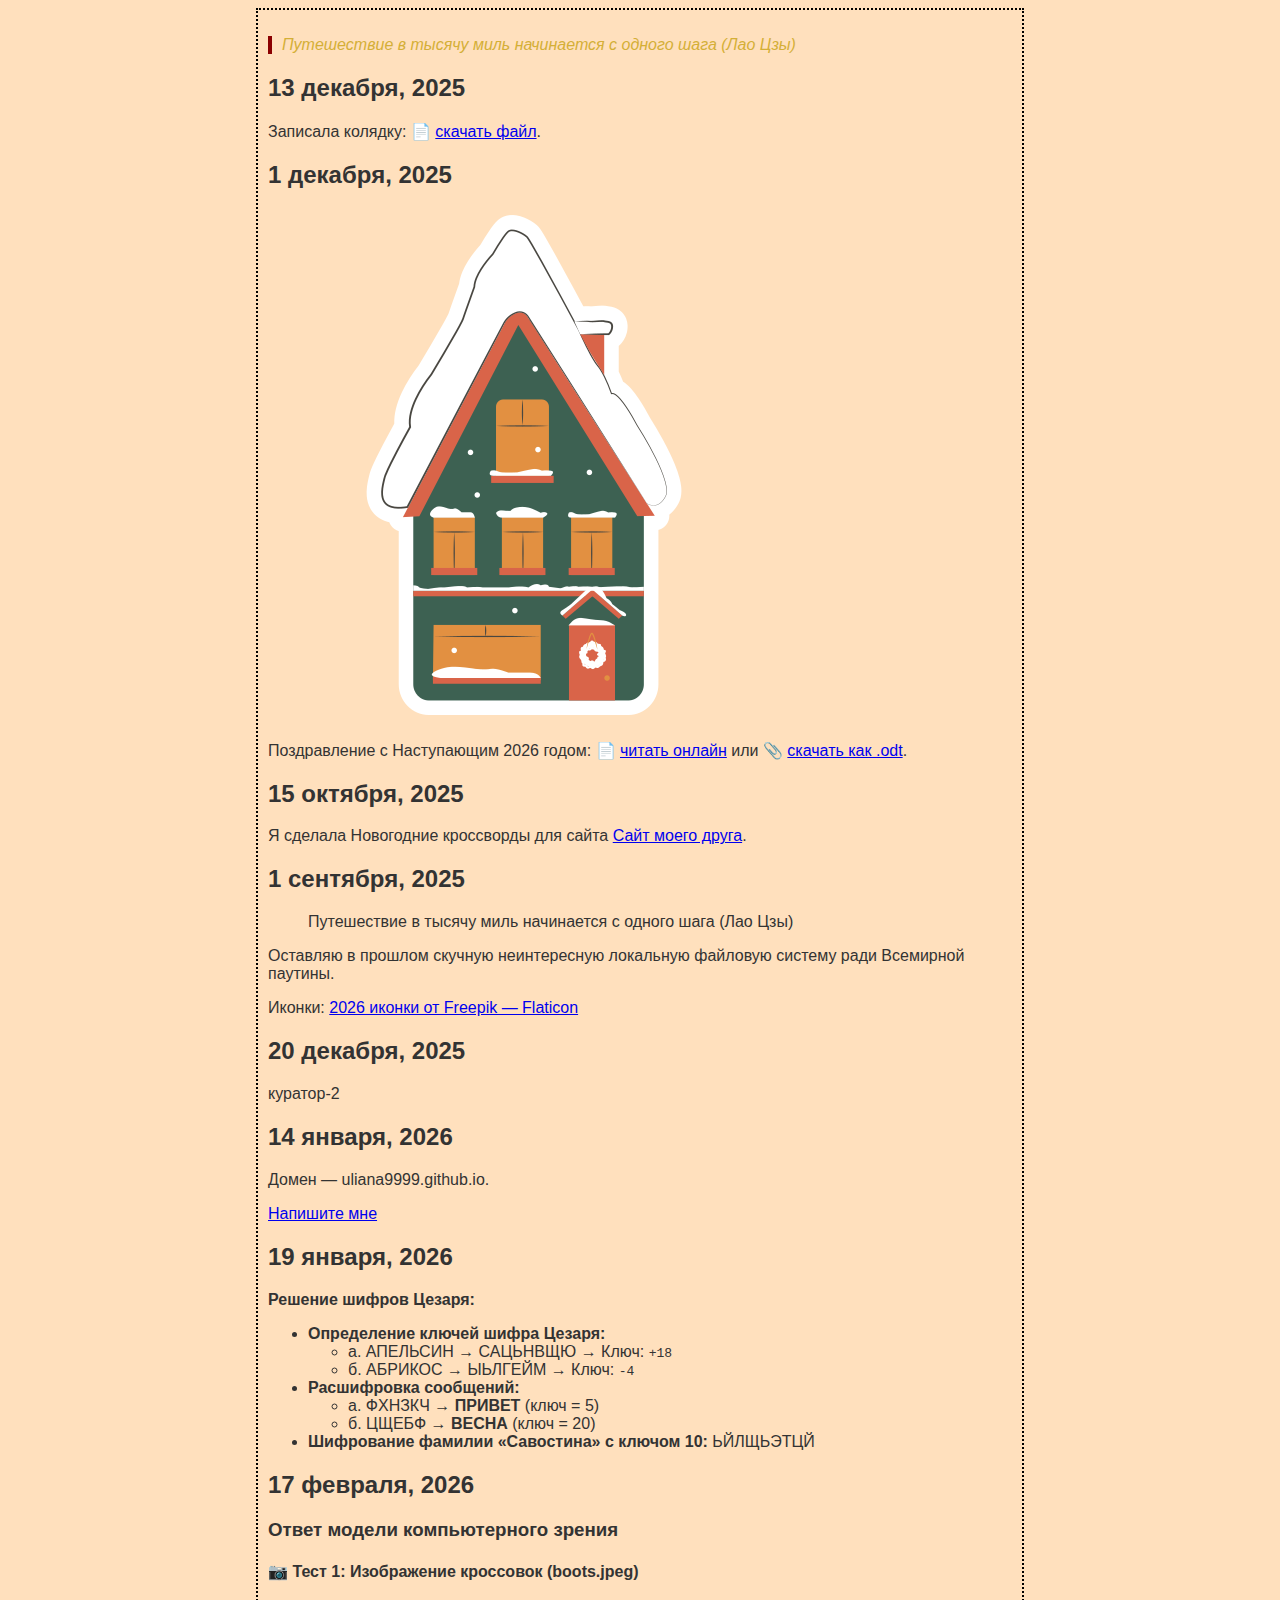
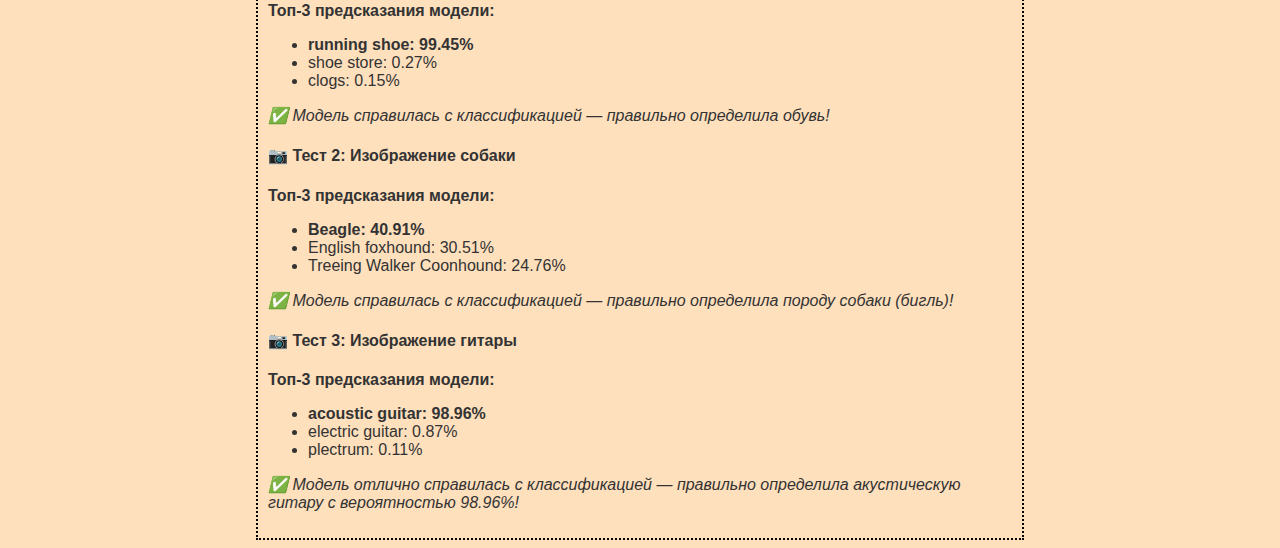
<file: index.html>
<!DOCTYPE html>
<html lang="ru">
<head>
  <meta charset="UTF-8">
  <title>Моя страница</title>
  <link rel="stylesheet" href="style.css">
</head>
<body>
  <blockquote class="q">Путешествие в тысячу миль начинается с одного шага (Лао Цзы)</blockquote>

  <h2>13 декабря, 2025</h2>
  <p>
    Записала колядку:  
    📄 <a href="docs/kolyadka%20%281%29.odt" title="Колядка: текст и видео" download>скачать файл</a>.
  </p>

  <h2>1 декабря, 2025</h2>
  <img src="Icons/free-sticker-house-16428601.png" alt="Новый год">
  <p>
    Поздравление с Наступающим 2026 годом:  
    📄 <a href="Congratulations2026.html" title="Читать онлайн">читать онлайн</a> или  
    📎 <a href="kolyadka.odt" title="Скачать документ ODT" download>скачать как .odt</a>.
  </p>

  <h2>15 октября, 2025</h2>
  <p>
    Я сделала Новогодние кроссворды для сайта 
    <a href="https://justmargarret.github.io/just-yourmargarret2/" title="Блог моего друга">Сайт моего друга</a>.
  </p>

  <h2>1 сентября, 2025</h2>
  <blockquote>Путешествие в тысячу миль начинается с одного шага (Лао Цзы)</blockquote>
  <p>
    Оставляю в прошлом скучную неинтересную локальную файловую систему ради Всемирной паутины.
  </p>

  <p>Иконки: 
    <a href="https://www.flaticon.com/ru/free-icons/2026" title="2026 иконки">2026 иконки от Freepik — Flaticon</a>
  </p>

  <!-- Новая запись -->
  <h2>20 декабря, 2025</h2>
  <p>куратор-2</p>

  <!-- Запись от 14 января — внутри body! -->
  <h2>14 января, 2026</h2>
  <p>Домен — uliana9999.github.io.</p>
  <p><a href="mailto:ulya.savostina.09@bk.ru">Напишите мне</a></p>

</body>
</html>
<h2>19 января, 2026</h2>
<p>
  <strong>Решение шифров Цезаря:</strong>
</p>
<ul>
  <li>
    <strong>Определение ключей шифра Цезаря:</strong>
    <ul>
      <li>а. АПЕЛЬСИН → САЦЬНВЩЮ → Ключ: <code>+18</code></li>
      <li>б. АБРИКОС → ЫЬЛГЕЙМ → Ключ: <code>-4</code></li>
    </ul>
  </li>
  <li>
    <strong>Расшифровка сообщений:</strong>
    <ul>
      <li>а. ФХНЗКЧ → <strong>ПРИВЕТ</strong> (ключ = 5)</li>
      <li>б. ЦЩЕБФ → <strong>ВЕСНА</strong> (ключ = 20)</li>
    </ul>
  </li>
  <li>
    <strong>Шифрование фамилии «Савостина» с ключом 10:</strong> ЬЙЛЩЬЭТЦЙ 
    </li>
</ul>
<p>
 <h2>17 февраля, 2026</h2>
  <h3>Ответ модели компьютерного зрения</h3>
  
  <h4>📷 Тест 1: Изображение кроссовок (boots.jpeg)</h4>
  <p><strong>Топ-3 предсказания модели:</strong></p>
  <ul>
    <li><strong>running shoe: 99.45%</strong></li>
    <li>shoe store: 0.27%</li>
    <li>clogs: 0.15%</li>
  </ul>
  <p><em>✅ Модель справилась с классификацией — правильно определила обувь!</em></p>
  <h4>📷 Тест 2: Изображение собаки</h4>
<p><strong>Топ-3 предсказания модели:</strong></p>
<ul>
  <li><strong>Beagle: 40.91%</strong></li>
  <li>English foxhound: 30.51%</li>
  <li>Treeing Walker Coonhound: 24.76%</li>
</ul>
<p><em>✅ Модель справилась с классификацией — правильно определила породу собаки (бигль)!</em></p>
  <h4>📷 Тест 3: Изображение гитары</h4>
<p><strong>Топ-3 предсказания модели:</strong></p>
<ul>
  <li><strong>acoustic guitar: 98.96%</strong></li>
  <li>electric guitar: 0.87%</li>
  <li>plectrum: 0.11%</li>
</ul>
<p><em>✅ Модель отлично справилась с классификацией — правильно определила акустическую гитару с вероятностью 98.96%!</em></p>
</file>
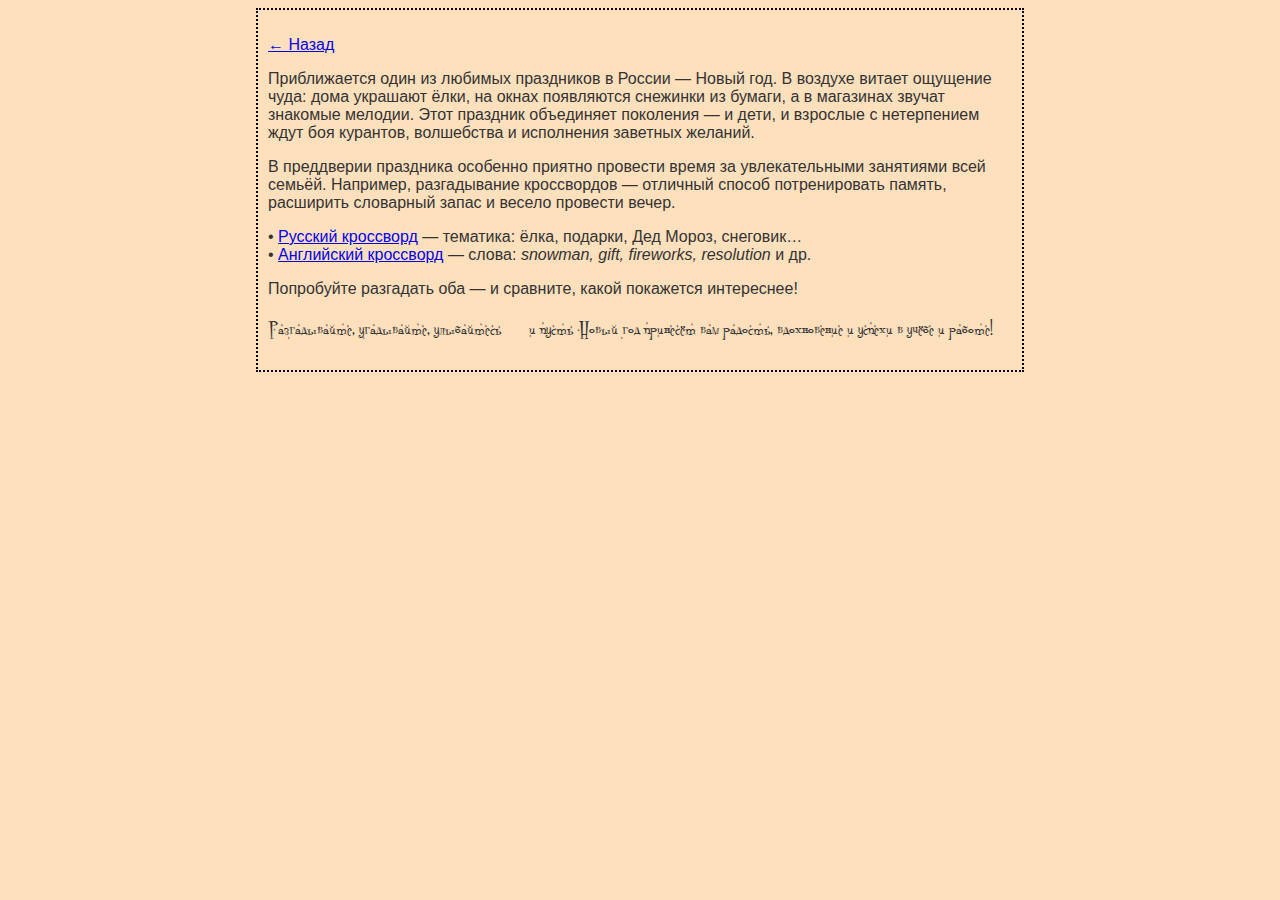
<file: Congratulations2026.html>
<!DOCTYPE html>
<html lang="ru">
<head>
    <meta charset="UTF-8">
    <title>Поздравление!</title>
    <link rel="stylesheet" type="text/css" href="style.css" />
</head>
<body>
    <p><a href="index.html">← Назад</a></p>

    <p>Приближается один из любимых праздников в России — Новый год. В воздухе витает ощущение чуда: дома украшают ёлки, на окнах появляются снежинки из бумаги, а в магазинах звучат знакомые мелодии. Этот праздник объединяет поколения — и дети, и взрослые с нетерпением ждут боя курантов, волшебства и исполнения заветных желаний.</p>
    
    <p>В преддверии праздника особенно приятно провести время за увлекательными занятиями всей семьёй. Например, разгадывание кроссвордов — отличный способ потренировать память, расширить словарный запас и весело провести вечер.</p>
    
    <p>
        • <a href="krossvordRU.html">Русский кроссворд</a> — тематика: ёлка, подарки, Дед Мороз, снеговик…<br>
        • <a href="krossvordEN.html">Английский кроссворд</a> — слова: <em>snowman, gift, fireworks, resolution</em> и др.
    </p>

    <p>Попробуйте разгадать оба — и сравните, какой покажется интереснее!</p>

    <p class="quote">Разгадывайте, угадывайте, улыбайтесь — и пусть Новый год принесёт вам радость, вдохновение и успехи в учёбе и работе!</p>
</body>
</html>
</file>
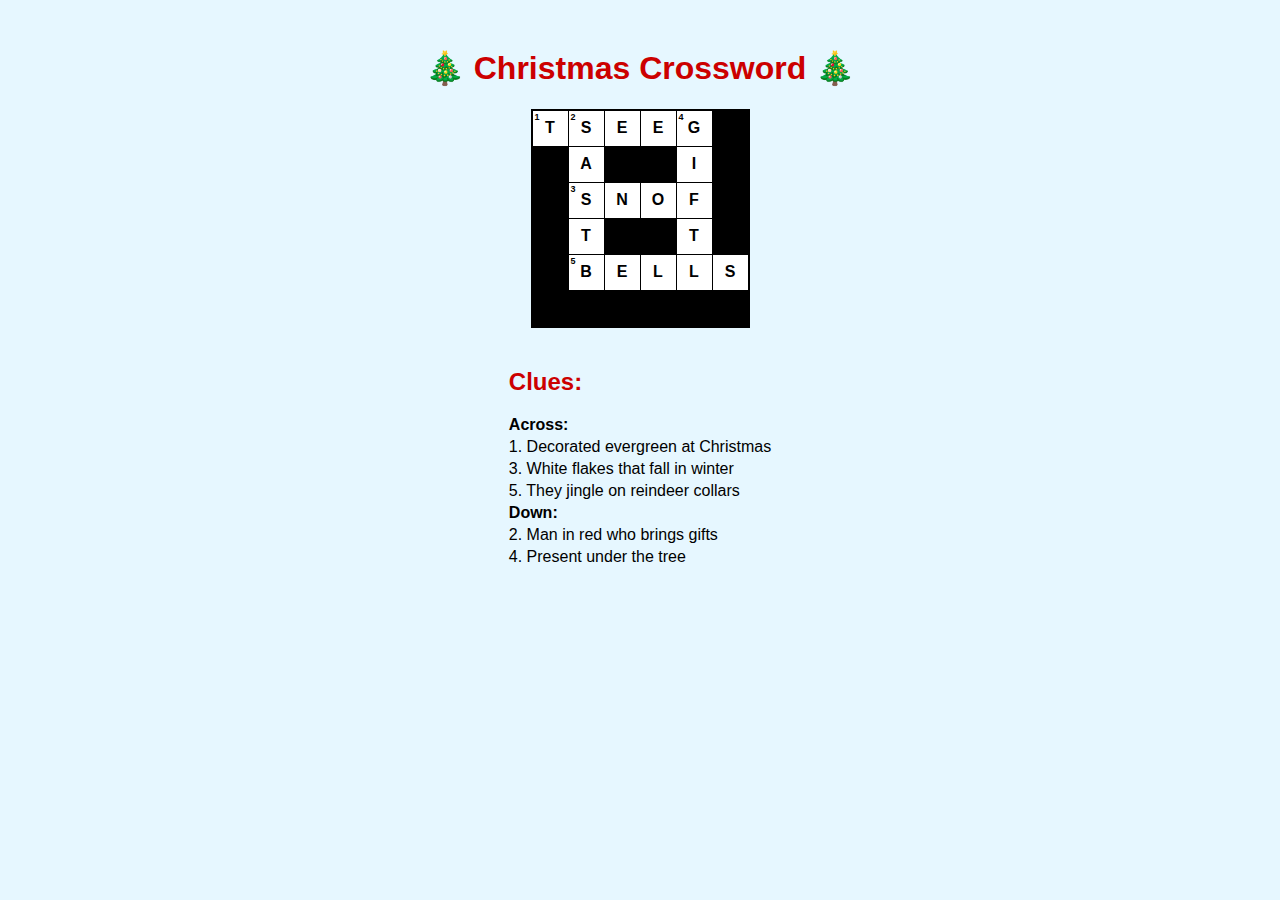
<file: krossvordEN.html>
<!DOCTYPE html>
<html lang="en">
<head>
  <meta charset="UTF-8" />
  <meta name="viewport" content="width=device-width, initial-scale=1.0"/>
  <title>Christmas Crossword</title>
  <style>
    body {
      font-family: Arial, sans-serif;
      background-color: #e6f7ff;
      padding: 20px;
      text-align: center;
    }
    h1 {
      color: #c00;
    }
    .container {
      display: flex;
      flex-direction: column;
      align-items: center;
      gap: 20px;
    }
    .grid {
      display: grid;
      grid-template-columns: repeat(6, 35px);
      grid-gap: 1px;
      background-color: #000;
      padding: 2px;
      margin: auto;
    }
    .cell {
      width: 35px;
      height: 35px;
      background-color: #fff;
      display: flex;
      justify-content: center;
      align-items: center;
      font-weight: bold;
      position: relative;
      font-size: 16px;
    }
    .cell.black {
      background-color: #000;
    }
    .cell span.number {
      position: absolute;
      top: 1px;
      left: 2px;
      font-size: 9px;
      color: #000;
    }
    .clues {
      text-align: left;
      max-width: 400px;
    }
    .clues h2 {
      color: #c00;
    }
    .clue {
      margin: 4px 0;
    }
  </style>
</head>
<body>
  <h1>🎄 Christmas Crossword 🎄</h1>
  <div class="container">
    <div class="grid" id="crossword"></div>
    <div class="clues">
      <h2>Clues:</h2>
      <div class="clue"><strong>Across:</strong></div>
      <div class="clue">1. Decorated evergreen at Christmas</div>
      <div class="clue">3. White flakes that fall in winter</div>
      <div class="clue">5. They jingle on reindeer collars</div>
      <div class="clue"><strong>Down:</strong></div>
      <div class="clue">2. Man in red who brings gifts</div>
      <div class="clue">4. Present under the tree</div>
    </div>
  </div>

  <script>
    // Слова кроссворда
    const words = [
      { word: "TREE", dir: "hor", row: 0, col: 0, clue: 1 },
      { word: "SANTA", dir: "ver", row: 0, col: 1, clue: 2 },
      { word: "SNOW", dir: "hor", row: 2, col: 1, clue: 3 },
      { word: "GIFT", dir: "ver", row: 0, col: 4, clue: 4 },
      { word: "BELLS", dir: "hor", row: 4, col: 1, clue: 5 }
    ];

    // Создаём пустую сетку 6x6
    const size = 6;
    const grid = Array(size).fill().map(() => Array(size).fill(null));
    const numbers = Array(size).fill().map(() => Array(size).fill(0));

    // Расставляем слова
    words.forEach(w => {
      const { word, dir, row, col, clue } = w;
      if (dir === "hor") {
        if (numbers[row][col] === 0) numbers[row][col] = clue;
        for (let i = 0; i < word.length; i++) {
          grid[row][col + i] = word[i];
        }
      } else if (dir === "ver") {
        if (numbers[row][col] === 0) numbers[row][col] = clue;
        for (let i = 0; i < word.length; i++) {
          grid[row + i][col] = word[i];
        }
      }
    });

    // Генерация HTML-сетки
    const crosswordEl = document.getElementById('crossword');
    for (let r = 0; r < size; r++) {
      for (let c = 0; c < size; c++) {
        const cell = document.createElement('div');
        if (grid[r][c] === null) {
          cell.className = 'cell black';
        } else {
          cell.className = 'cell';
          cell.textContent = grid[r][c];
          if (numbers[r][c] > 0) {
            const numSpan = document.createElement('span');
            numSpan.className = 'number';
            numSpan.textContent = numbers[r][c];
            cell.appendChild(numSpan);
          }
        }
        crosswordEl.appendChild(cell);
      }
    }
  </script>
</body>
</html>
</file>
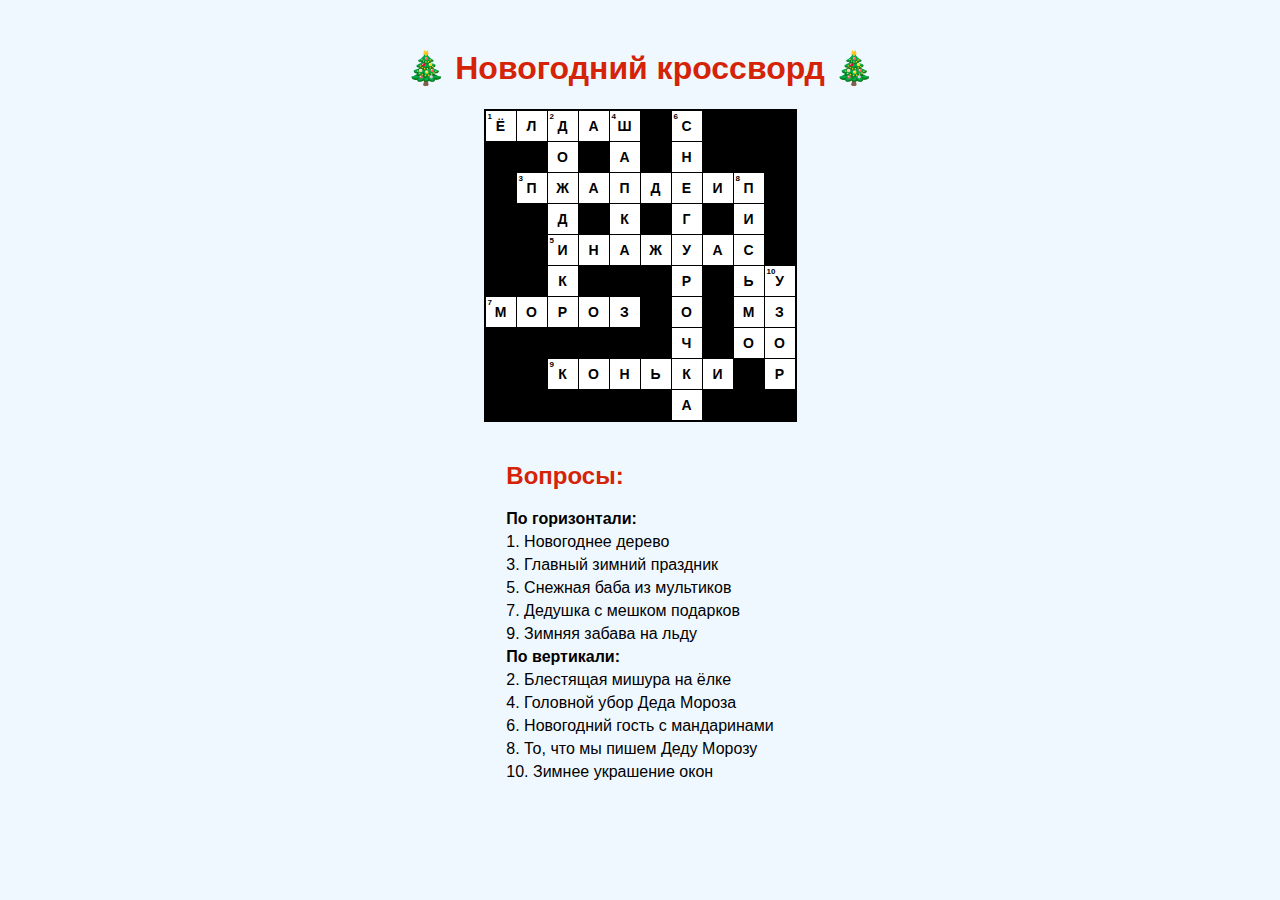
<file: krossvordRU.html>
<!DOCTYPE html>
<html lang="ru">
<head>
  <meta charset="UTF-8" />
  <meta name="viewport" content="width=device-width, initial-scale=1.0"/>
  <title>Новогодний кроссворд</title>
  <style>
    body {
      font-family: Arial, sans-serif;
      background-color: #f0f8ff;
      padding: 20px;
      text-align: center;
    }
    h1 {
      color: #d42306;
    }
    .container {
      display: flex;
      flex-direction: column;
      align-items: center;
      gap: 20px;
    }
    .grid {
      display: grid;
      grid-template-columns: repeat(10, 30px);
      grid-gap: 1px;
      background-color: #000;
      padding: 2px;
      margin: auto;
    }
    .cell {
      width: 30px;
      height: 30px;
      background-color: #fff;
      display: flex;
      justify-content: center;
      align-items: center;
      font-weight: bold;
      position: relative;
      font-size: 14px;
    }
    .cell.black {
      background-color: #000;
    }
    .cell span.number {
      position: absolute;
      top: 1px;
      left: 2px;
      font-size: 8px;
      color: #000;
    }
    .clues {
      text-align: left;
      max-width: 400px;
    }
    .clues h2 {
      color: #d42306;
    }
    .clue {
      margin: 5px 0;
    }
  </style>
</head>
<body>
  <h1>🎄 Новогодний кроссворд 🎄</h1>
  <div class="container">
    <div class="grid" id="crossword"></div>
    <div class="clues">
      <h2>Вопросы:</h2>
      <div class="clue"><strong>По горизонтали:</strong></div>
      <div class="clue">1. Новогоднее дерево</div>
      <div class="clue">3. Главный зимний праздник</div>
      <div class="clue">5. Снежная баба из мультиков</div>
      <div class="clue">7. Дедушка с мешком подарков</div>
      <div class="clue">9. Зимняя забава на льду</div>
      <div class="clue"><strong>По вертикали:</strong></div>
      <div class="clue">2. Блестящая мишура на ёлке</div>
      <div class="clue">4. Головной убор Деда Мороза</div>
      <div class="clue">6. Новогодний гость с мандаринами</div>
      <div class="clue">8. То, что мы пишем Деду Морозу</div>
      <div class="clue">10. Зимнее украшение окон</div>
    </div>
  </div>

  <script>
    // Слова кроссворда (заранее определены)
    const words = [
      { word: "ЁЛКА", dir: "hor", row: 0, col: 0, clue: 1 },
      { word: "ПРАЗДНИК", dir: "hor", row: 2, col: 1, clue: 3 },
      { word: "СНЕЖКА", dir: "hor", row: 4, col: 2, clue: 5 },
      { word: "МОРОЗ", dir: "hor", row: 6, col: 0, clue: 7 },
      { word: "КОНЬКИ", dir: "hor", row: 8, col: 2, clue: 9 },
      { word: "ДОЖДИК", dir: "ver", row: 0, col: 2, clue: 2 },
      { word: "ШАПКА", dir: "ver", row: 0, col: 4, clue: 4 },
      { word: "СНЕГУРОЧКА", dir: "ver", row: 0, col: 6, clue: 6 },
      { word: "ПИСЬМО", dir: "ver", row: 2, col: 8, clue: 8 },
      { word: "УЗОР", dir: "ver", row: 5, col: 9, clue: 10 }
    ];

    // Создаём пустую сетку 10x10
    const grid = Array(10).fill().map(() => Array(10).fill(null));
    const numbers = Array(10).fill().map(() => Array(10).fill(0));

    // Расставляем слова и номера
    words.forEach(wordObj => {
      const { word, dir, row, col, clue } = wordObj;
      if (dir === "hor") {
        if (numbers[row][col] === 0) numbers[row][col] = clue;
        for (let i = 0; i < word.length; i++) {
          grid[row][col + i] = word[i];
        }
      } else if (dir === "ver") {
        if (numbers[row][col] === 0) numbers[row][col] = clue;
        for (let i = 0; i < word.length; i++) {
          grid[row + i][col] = word[i];
        }
      }
    });

    // Формируем HTML-сетку
    const crosswordEl = document.getElementById('crossword');
    for (let r = 0; r < 10; r++) {
      for (let c = 0; c < 10; c++) {
        const cell = document.createElement('div');
        if (grid[r][c] === null) {
          cell.className = 'cell black';
        } else {
          cell.className = 'cell';
          cell.textContent = grid[r][c];
          if (numbers[r][c] > 0) {
            const numSpan = document.createElement('span');
            numSpan.className = 'number';
            numSpan.textContent = numbers[r][c];
            cell.appendChild(numSpan);
          }
        }
        crosswordEl.appendChild(cell);
      }
    }
  </script>
</body>
</html>
</file>
<file: style.css>
@font-face {
	font-family: "Pudelinka";
	src: url("Fonts/pudelinka.ttf") format('truetype');
	font-weight: normal;
	font-style: normal;
}

body {
	/* Тёплый персиковый фон — мягкий и уютный */
	background-color: #ffe0bd; /* ← персиковый */
	/* Альтернатива: #f8c6d0 — нежно-розовый */
	margin-left: 20%;
	margin-right: 20%;
	border: 2px dotted black;
	padding: 10px;
	font-family: sans-serif;
	color: #333; /* хорошая читаемость на светлом фоне */
}

blockquote.q {
	color: #D4AF37; /* золотой — элегантный акцент */
	border-left: 4px solid #8B0000; /* тёмно-бордовый */
	font-style: italic;
	padding-left: 10px;
	margin-left: 0;
}

p.quote {
	font-family: "Pudelinka", cursive;
	font-size: 1.1em;
}
</file>
